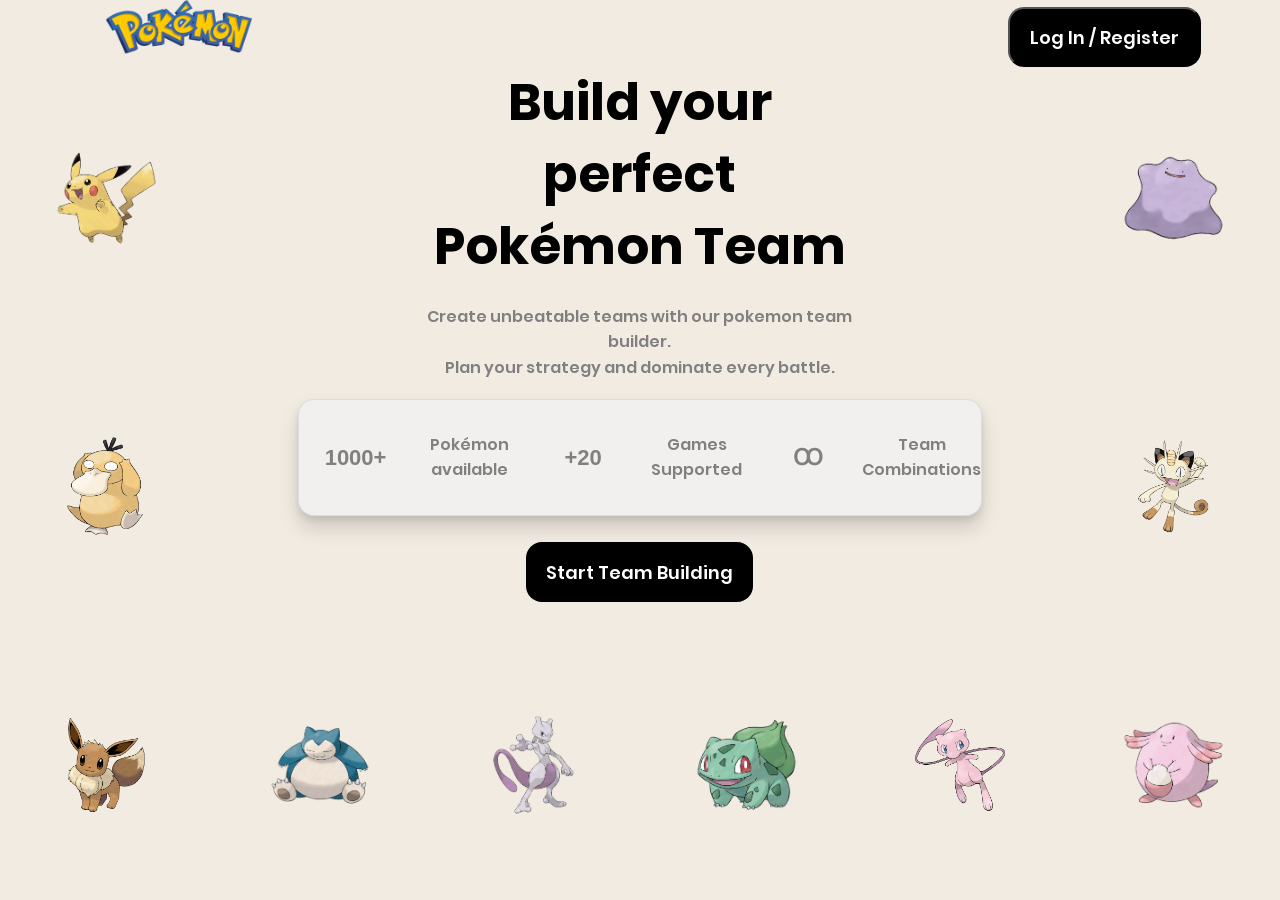
<file: index.html>
<!DOCTYPE html>
<html lang="en">
    <head>
        <meta charset="UTF-8">
        <title>Pokemon Team Builder</title>
        <meta name="viewport" content="width=device-width, initial-scale=1.0">
        <link rel="icon" type="image/x-icon" href="assets/images/favicon.ico">
        <link rel="stylesheet" href="css/colours.css">
        <link rel="stylesheet" href="css/style.css">
        <link rel="stylesheet" href="css/buttons.css">
        <link rel="stylesheet" href="css/frontpage.css">
    </head>
    <body class="light-mode">
        <div class="body-flex-container">
            <div class="flex-item top-6">
                <div class="frontpage-left-logo-container">
                    <img class="frontpage-image-logo" src="assets/images/Pokemon_logo.png" alt="Logo">
                </div>
                <div class="empty-center-container"></div>
                <div class="right-top-container">
                    <a href="pages/login.html">
                        <button class="t-white-black-button">Log In / Register</button>
                    </a>
                </div>
            </div>
            <div class="flex-item mobile-top-row">
                <div class="top-pokemon-container">
                    <img class="pokemon-container" src="assets/images/pokemons/eevee.png" alt="Eevee">
                </div>
                <div class="top-pokemon-container">
                    <img class="pokemon-container" src="assets/images/pokemons/snorlax.png" alt="Snorlax">
                </div>
                <div class="top-pokemon-container">
                    <img class="pokemon-container" src="assets/images/pokemons/mewtwo.png" alt="Mewtwo">
                </div>
            </div>
            <div class="flex-item center-auto">
                <div class="flex-center-horizontal-container">
                    <div class="h-flex-item left">
                        <div class="top-pokemon-container">
                            <img class="pokemon-container" src="assets/images/pokemons/pikachu.png" alt="Pikachu">
                        </div>
                        <div class="bottom-pokemon-container">
                            <img class="pokemon-container" src="assets/images/pokemons/psyduck.png" alt="Psyduck">
                        </div>
                    </div>
                    <div class="h-flex-item center">
                        <div class="top-title-container">
                            <div class="title-container">
                                <h1 class="frontpage-title">Build your perfect Pokémon Team</h1>
                            </div>
                            
                        </div>
                        <div class="description-container">
                            <div class="description-text-container">
                                <h4 class="frontpage-description">Create unbeatable teams with our pokemon team builder.
                                    Plan your strategy and dominate every battle.
                                </h4>
                            </div>
                        </div>
                        <div class="center-info-container">
                            <div class="info-container">
                                <div class="info-layout">
                                    <div class="bar-item-container">
                                        <h3 class="frontpage-info">1000+</h3>
                                        
                                    </div>
                                    <div class="bar-item-container">
                                        <h3 class="frontpage-description">Pokémon available</h3>
                                    </div>
                                </div>
                                <div class="info-layout">
                                    <div class="bar-item-container">
                                        <h3 class="frontpage-info">+20</h3>
                                        
                                    </div>
                                    <div class="bar-item-container">
                                        <h3 class="frontpage-description">Games Supported</h3>
                                    </div>
                                </div>
                                <div class="info-layout">
                                    <div class="bar-item-container">
                                        <h3 class="frontpage-info">Ꝏ</h3>
                                        
                                    </div>
                                    <div class="bar-item-container">
                                        <h3 class="frontpage-description">Team Combinations</h3>
                                    </div>
                                </div>
                            </div>
                        </div>
                        <div class="bottom-button-container">
                            <div class="button-container">
                                <a class="t-white-black-button" href="">
                                    Start Team Building
                                </a>
                            </div>
                        </div>
                    </div>
                    <div class="h-flex-item right">
                        <div class="top-pokemon-container">
                            <img class="pokemon-container" src="assets/images/pokemons/ditto.png" alt="Ditto">
                        </div>
                        <div class="bottom-pokemon-container">
                            <img class="pokemon-container" src="assets/images/pokemons/meowth.png" alt="Meowth">
                        </div>
                    </div>
                </div>
            </div>
            <div class="flex-item bottom-30">
                <div class="top-pokemon-container">
                    <img class="pokemon-container" src="assets/images/pokemons/eevee.png" alt="Eevee">
                </div>
                <div class="top-pokemon-container">
                    <img class="pokemon-container" src="assets/images/pokemons/snorlax.png" alt="Snorlax">
                </div>
                <div class="top-pokemon-container">
                    <img class="pokemon-container" src="assets/images/pokemons/mewtwo.png" alt="Mewtwo">
                </div>
                <div class="top-pokemon-container">
                    <img class="pokemon-container" src="assets/images/pokemons/bulbasaur.png" alt="Bulbasaur">
                </div>
                <div class="top-pokemon-container">
                    <img class="pokemon-container" src="assets/images/pokemons/mew.png" alt="Mew">
                </div>
                <div class="top-pokemon-container">
                    <img class="pokemon-container" src="assets/images/pokemons/chansey.png" alt="Chansey">
                </div>
            </div>
        </div>
    </body>
</html>
</file>
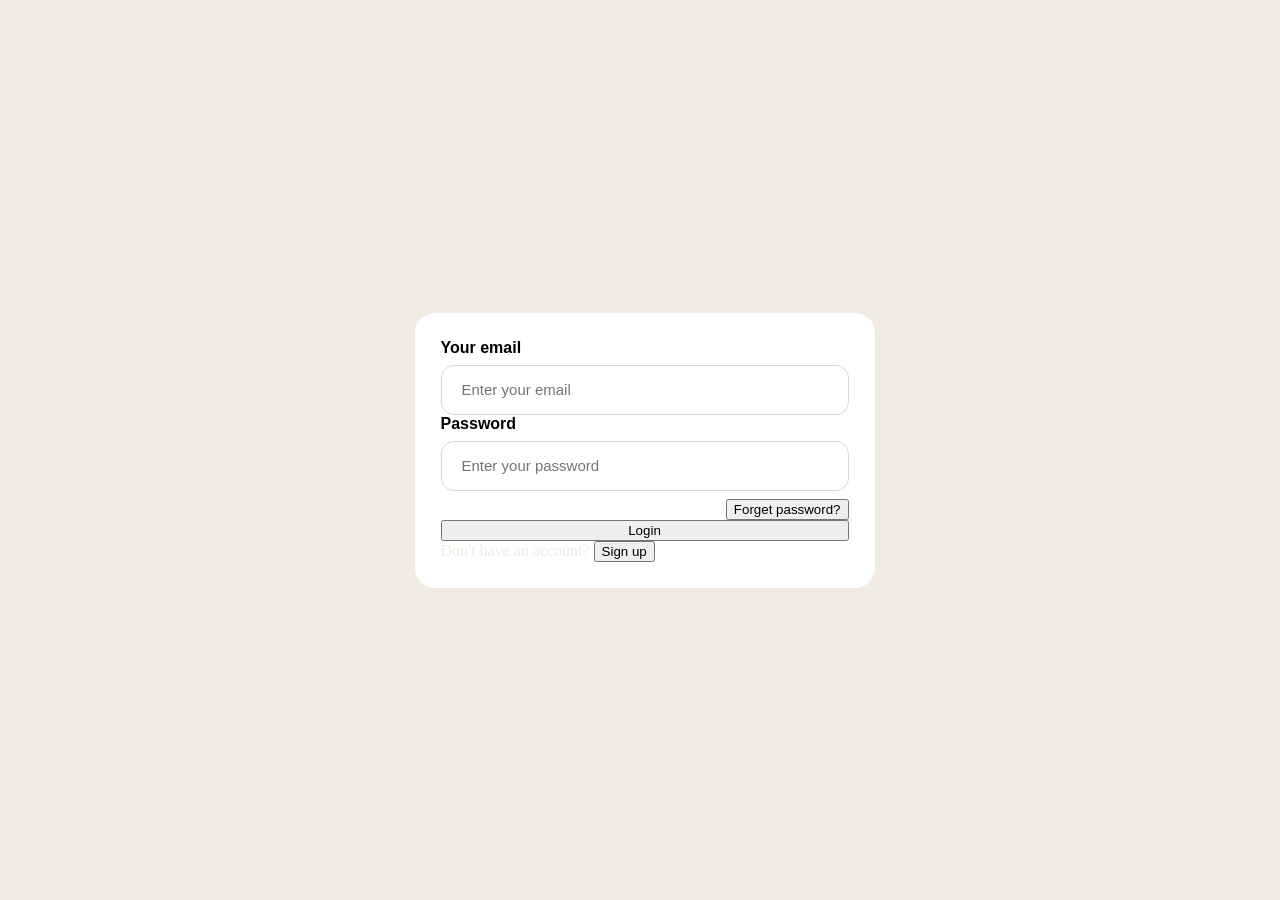
<file: pages/login.html>
<<!DOCTYPE html>
<html>
    <head>
        <meta charset="utf-8">
        <meta http-equiv="X-UA-Compatible" content="IE=edge">
        <title>Login</title>
        <meta name="description" content="">
        <meta name="viewport" content="width=device-width, initial-scale=1">
        <link rel="stylesheet" href="../css/colours.css">
        <link rel="stylesheet" href="../css/style.css">
        <link rel="stylesheet" href="../css/login.css">
    </head>
    <body class=" login-body light-mode">
        <div class="center-container">
            <div class="flex-layout">
                <b class="title-description">Your email</b>
                <input type="text" name="" placeholder="Enter your email">
            </div>
            <div class="flex-layout">
                <b class="title-description">Password</b>
                <input type="text" name="" placeholder="Enter your password">
                <a class="forgot-password" href="">
                    <button>Forget password?</button>
                </a>
            </div>
            <div class="Flex-layout">
                <button>Login</button>
            </div>
            <div class="flex-layout-a">
                <text>Don't have an account?</text>
                <button>Sign up</button>
            </div>
        </div>
    </body>
</html>
</file>
<file: css/colours.css>
:root {
    --bg-primary: black;
    --text-primary: #171717;
}

body.light-mode{
    --bg-primary: #F2EBE2;
    --text-primary: #F2EBE2;
}

body.dark-mode{
    --bg-primary: black;
}

body {
    margin: 0;
    min-height: 100vh;
    background-color: var(--bg-primary);
    color: var(--text-primary);
}
</file>
<file: css/style.css>
@font-face{
    font-family: 'Poppins ExtraBold';
    src:url('../assets/fonts/poppins/Poppins-Bold.ttf');
    font-weight:1000;
    font-style:normal;
}

@font-face{
    font-family: 'PoppinsSemiBold';
    src:url('../assets/fonts/poppins/Poppins-SemiBold.ttf');
    font-weight:400;
    font-style:normal;
}

@font-face{
    font-family: 'Poppins';
    src:url('../assets/fonts/poppins/Poppins-Bold.ttf');
    font-weight:800;
    font-style:normal;
}

a{
  text-decoration:none;
}
</file>
<file: css/buttons.css>
.t-white-black-button {
    display: flex;
    justify-content: center;
    align-items: center;

    padding: 0 20px;
    height: 60px;

    color: white;
    background-color: black;
    border-radius: 16px;

    font-family: 'PoppinsSemiBold', sans-serif;
    font-size: clamp(15px, 1.4vw, 18px);
    text-decoration: none;
    cursor: pointer;
}
</file>
<file: css/frontpage.css>
/*===================FRONTPAGE STYLES========================

/*Body flex container*/
.body-flex-container{
    display:flex;
    flex-direction:column;
    min-height:100vh;
}
/*Body flex vertical items*/
.flex-item.top-6 {
    display:flex;
    flex-direction:row;
    height:6vh;
}
/*Top Container Logo & Button*/
.frontpage-left-logo-container{
    flex:1;
    display:flex;
    justify-content: flex-end;
}
    /*Logo Container*/
.frontpage-image-logo{
    max-width:100%;
    max-height:100%;
    object-fit:contain;
}

.empty-center-container{
    flex:3;
}
.right-top-container{
    flex:1;
    display:flex;
    align-items: center;
    padding: 20px 20px 0 0;
    justify-content: left;
}

.flex-item.bottom-30{
    height:30vh;
    display:flex;
    flex-direction: row;
}

.flex-item.center-auto  {
    flex:1;
    display:flex;
}

/*Horizontal center flex container*/
.flex-center-horizontal-container{
    display:flex;
    flex-direction:row;
    flex:1;
}

/*Horizontal center items*/
.h-flex-item.left{
    display:flex;
    flex-direction:column;
    flex:1;
}
.h-flex-item.center{
    flex:4;
    display:flex;
    flex-direction:column;
}
.h-flex-item.right{
    display:flex;
    flex-direction:column;
    flex:1;
}

/*Side vertical container*/
.top-pokemon-container,
.bottom-pokemon-container{
    flex:1;
    display:flex;
    justify-content:center;
    align-items:center;
}

/*Pokemons Container*/
.pokemon-container{
    display:block;
    width: 50%;
    height:auto;
    object-fit:contain;
}

/*Center Container Divs*/
.top-title-container{
    flex:2;
    display:flex;
    justify-content:center;
    align-items:flex-end;
}
.description-container{
    flex:1;
    display:flex;
    justify-content:center;
    align-items: center;
}
.center-info-container{
    flex:1;
    display:flex;
    justify-content:center;
    align-items:center;
}
.bottom-button-container{
    flex:1;
    display:flex;
    justify-content: center;
    align-items:center;
}

/*Front page text containers*/
.title-container{
    width:50%;
    padding-bottom: 2px;
}

.frontpage-title {
    margin:0;
    font-family: 'Poppins ExtraBold', sans-serif;
    font-weight: 1000;
    font-size: clamp(40px, 4vw, 64px);
    line-height: 1.4;
    white-space: pre-line;
    text-align:center;
    color:black;
}

.frontpage-description {
    margin:0;
    font-family: 'PoppinsSemiBold', sans-serif;
    font-weight: 400;
    font-size: clamp(16px, 1.2vw, 20px);
    line-height: 1.6;
    white-space: pre-line;
    max-height: 7rem;
    overflow-y: auto;
    text-align:center;
    color: gray;
}

.frontpage-info{
    margin:0;
    font-family: 'PoppinsRegular', sans-serif;
    font-weight: 800;
    font-size: clamp(22px, 1.4vw, 26px);
    line-height: 1.6;
    white-space: pre-line;
    text-align:center;
    color: gray;
}

.description-text-container{
    width:50%;
}

.info-container{
    display:flex;
    flex-direction: row;
    width:80%;
    height:100%;
    background-color:#F2F0EF;
    border-radius:16px;
    box-shadow:
        0 4px 6px rgba(0, 0, 0, 0.08),
        0 12px 20px rgba(0, 0, 0, 0.15);

    border: 1px solid rgba(0, 0, 0, 0.08);
}

.button-container{
    display:flex;
    align-items:center;
    justify-content:center;
}

.info-layout{
    flex:1;
    display:flex;
    flex-direction: row;
}


.bar-item-container{
    display:flex;
    flex:1;
    text-align:center;
    align-items:center;
    justify-content:center;
}

.mobile-top-row {
    display: none;
}

/* En tu css/style.css o buttons.css */

/* ===== MÓVIL (el tablet mantiene el diseño de escritorio) ===== */
@media screen and (max-width: 640px) {

  .body-flex-container {
    padding: 0.75rem;
    box-sizing: border-box;
    gap: 1rem;
  }

  /* Barra superior: logo a la izquierda, botón a la derecha */
  .flex-item.top-6 {
    height: auto;
    align-items: center;
    justify-content: space-between;
  }
  .frontpage-left-logo-container {
    flex: 0 1 auto;
    justify-content: flex-start;
  }
  .frontpage-image-logo {
    height: 36px;
    width: auto;
  }
  .empty-center-container {
    display: none;
  }
  .right-top-container {
    flex: 0 0 auto;
    padding: 0;
  }
  .t-white-black-button {
    height: 44px;
    padding: 0 14px;
    font-size: 14px;
  }

  /* Fila de 3 Pokémon arriba (visible solo en móvil) */
  .mobile-top-row {
    display: flex;
    flex-direction: row;
    justify-content: space-around;
  }
  .mobile-top-row .pokemon-container {
    width: 70%;
    max-width: 80px;
  }

  /* Zona central: sigue siendo fila → lados | centro | lados */
  .flex-center-horizontal-container {
    flex-direction: row;
    gap: 0.5rem;
    align-items: stretch;
  }
  .h-flex-item.left,
  .h-flex-item.right {
    flex: 0 0 56px;       /* columnas laterales estrechas */
    order: 0;             /* quita el order:-1 que tenías */
    justify-content: space-around;
    gap: 1rem;
  }
  .h-flex-item.center {
    flex: 1;
    min-width: 0;
    gap: 1.5rem;          /* más separación entre los textos */
    justify-content: center;
  }
  .top-pokemon-container,
  .bottom-pokemon-container {
    flex: 0 0 auto;
  }
  .h-flex-item .pokemon-container {
    width: 100%;
  }

  /* Textos del centro */
  .top-title-container,
  .description-container,
  .center-info-container,
  .bottom-button-container {
    flex: none;
  }
  .title-container,
  .description-text-container {
    width: 100%;
  }
  .frontpage-title {
    font-size: clamp(24px, 7vw, 32px);
    line-height: 1.25;
  }
  .frontpage-description {
    font-size: 14px;
    line-height: 1.5;
    max-height: none;
  }

  /* Barra de estadísticas: cada dato en vertical */
  .info-container {
    width: 100%;
    height: auto;
    padding: 0.75rem 0.25rem;
    box-sizing: border-box;
  }
  .info-layout {
    flex-direction: column;
    align-items: center;
  }
  .bar-item-container {
    flex: none;
  }
  .frontpage-info {
    font-size: 20px;
    line-height: 1.2;
  }
  .info-container .frontpage-description {
    font-size: 11px;
    line-height: 1.2;
  }

  /* Fila inferior: solo 3 Pokémon */
  .flex-item.bottom-30 {
    height: auto;
    flex-direction: row;
    justify-content: space-around;
  }
  .flex-item.bottom-30 > :nth-child(n+4) {
    display: none;
  }
  .flex-item.bottom-30 .pokemon-container {
    width: 70%;
    max-width: 80px;
  }
}
</file>
<file: css/login.css>
/*===========================LOGIN STYLE==================================*/


.login-body{
  display:flex;
  justify-content:center;
  align-items: center;
  min-height: 100vh;
  margin:0;
  padding:20px;
  box-sizing: border-box;
}

.center-container{
    display:flex;
    flex-direction:column;
    width:100%;
    max-width: 408px;
    padding: 26px;
    border-radius:20px;
    background-color:white;
}

.flex-layout {
    display: flex;
    flex-direction: column;
    gap: 8px;
}
.flex-layout input{
    width: 100%;
    height:50px;
    padding: 0 20px;
    border: 1px solid #d5d5d5;
    border-radius: 13px;
    box-sizing: border-box;

    font: inherit;
    font-size: 15px;
    font-family: 'PoppinsRegular', sans-serif;
    font-weight: 500;
}

.forgot-password{
    align-self: flex-end;
    background: transparent;
    border: none;
    cursor: pointer;
}

.title-description{
    color: black;
    font-family: 'PoppinsRegular', sans-serif;
    font-weight: 800;
}
</file>
